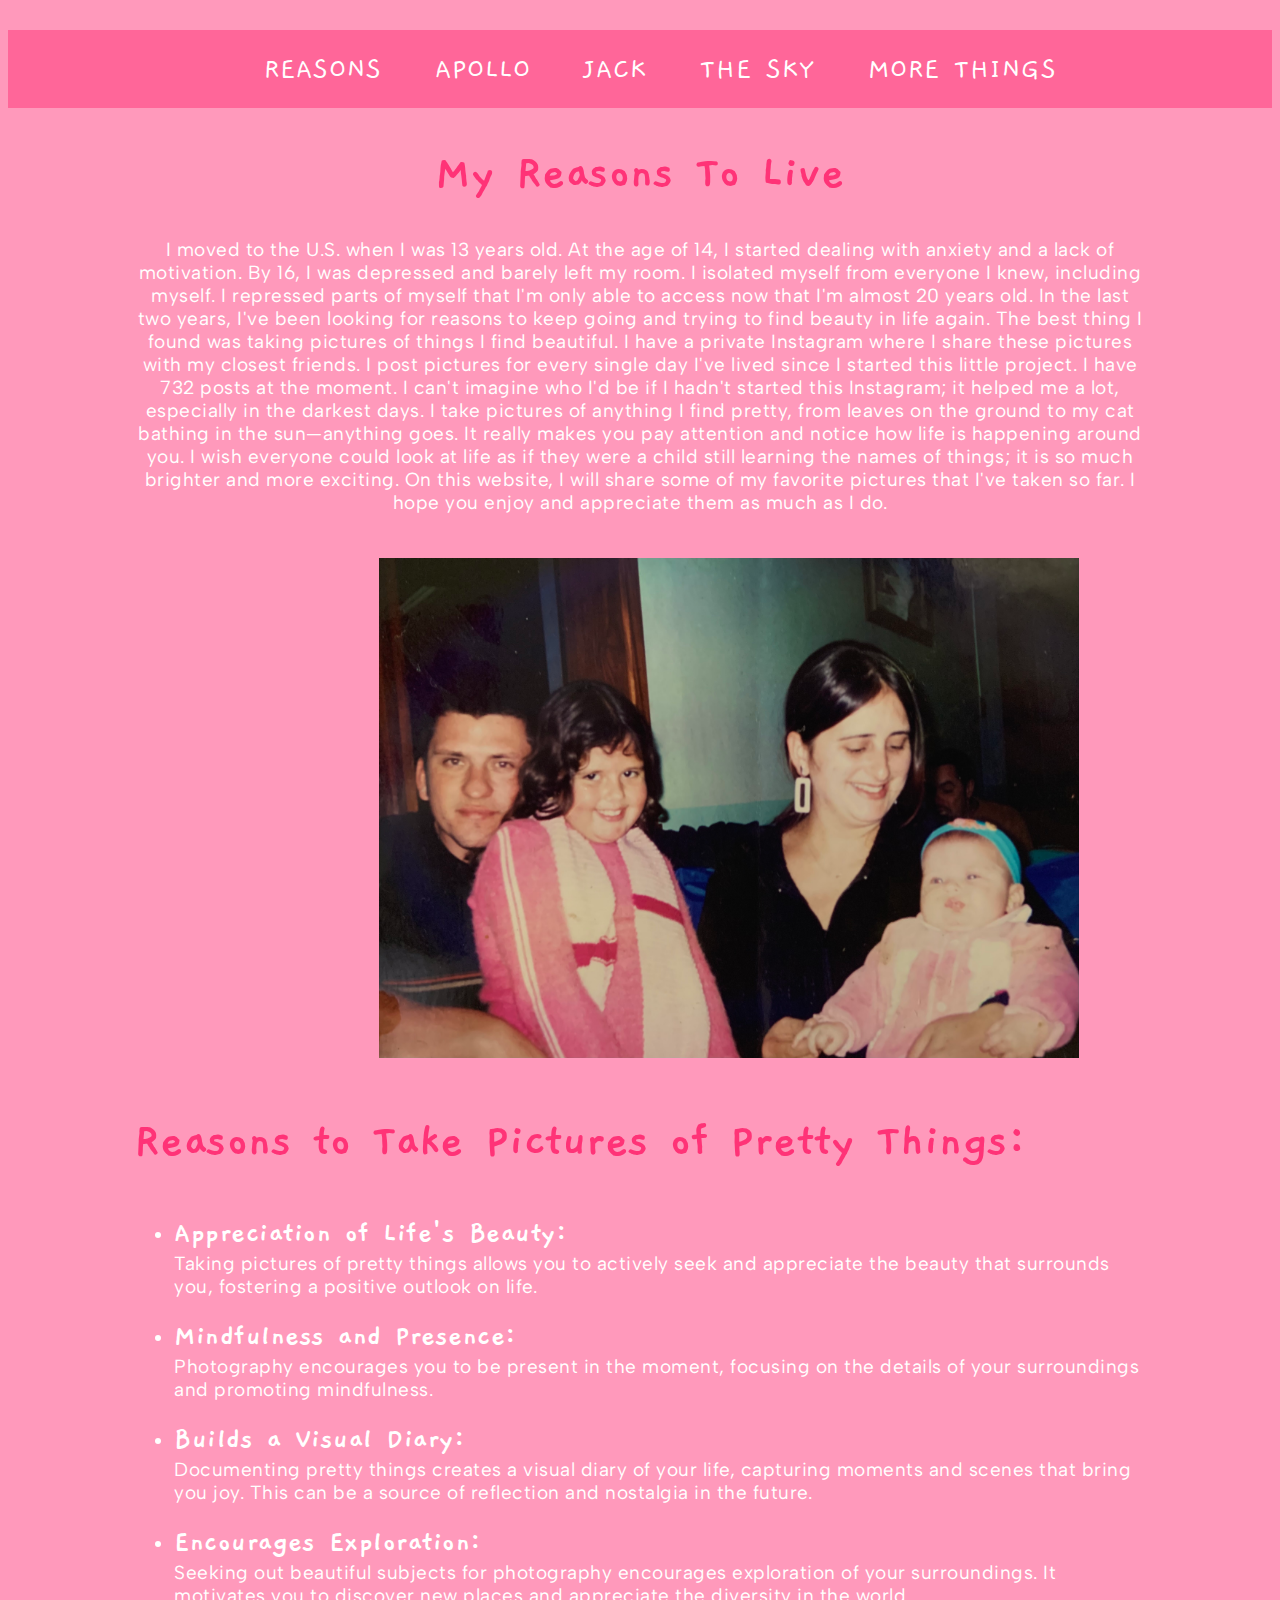
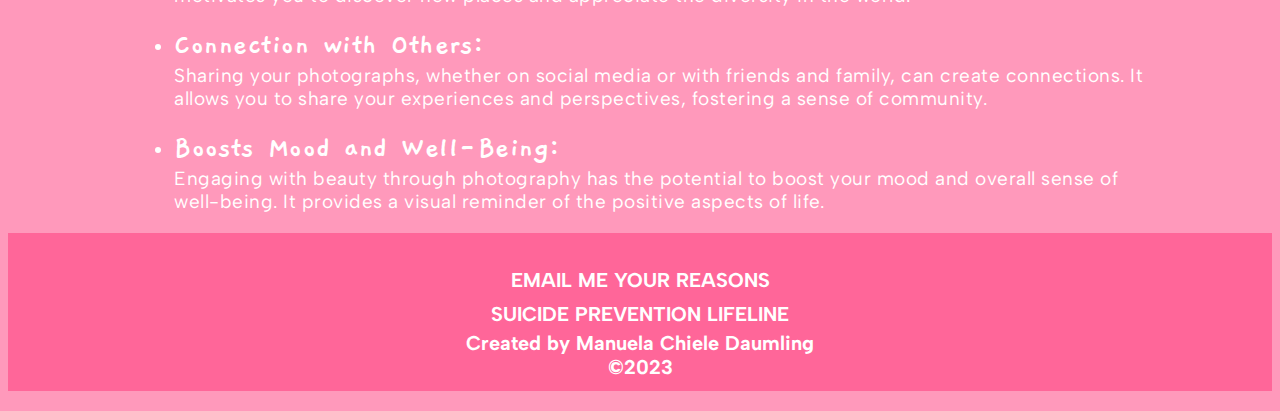
<file: index.html>
<!-- shift + 1 + tab -->
<!DOCTYPE html>
<html lang="en-us">
<head>
    <meta charset="UTF-8">
    <meta name="viewport" content="width=device-width, initial-scale=1.0">
    <title>Things I Love</title>
    <!--link to css-->
    <link rel="stylesheet" href="/css/index.css">
    <!--link to google fonts-->
    <link rel="preconnect" href="https://fonts.googleapis.com">
    <link rel="preconnect" href="https://fonts.gstatic.com" crossorigin>
    <link href="https://fonts.googleapis.com/css2?family=Albert+Sans&family=Gaegu&display=swap" rel="stylesheet">
    <link rel="icon" href="/img/pinkhearttitle.png">
</head>


<body>
    <nav>
        <ul>
            <li><a href="/index.html">Reasons</a></li>
            <li><a href="/apollo.html">Apollo</a></li>
            <li><a href="/jack.html">Jack</a></li>
            <li><a href="/thesky.html">The Sky</a></li>
            <li><a href="/things.html">More Things</a></li>
        </ul>
    </nav>
<main> 
    <h1>My Reasons To Live</h1>

    <p>
        I moved to the U.S. when I was 13 years old. At the age of 14, I started dealing with anxiety and a lack of motivation. 
        By 16, I was depressed and barely left my room. I isolated myself from everyone I knew, including myself. I repressed 
        parts of myself that I'm only able to access now that I'm almost 20 years old. In the last two years, I've been looking for 
        reasons to keep going and trying to find beauty in life again. The best thing I found was taking pictures of things I find beautiful. 
        I have a private Instagram where I share these pictures with my closest friends. I post pictures for every single day I've lived since 
        I started this little project. I have 732 posts at the moment. I can't imagine who I'd be if I hadn't started this Instagram; it helped 
        me a lot, especially in the darkest days. I take pictures of anything I find pretty, from leaves on the ground to my cat bathing in the 
        sun—anything goes. It really makes you pay attention and notice how life is happening around you. I wish everyone could look at life as if
        they were a child still learning the names of things; it is so much brighter and more exciting. On this website, I will share some of my 
        favorite pictures that I've taken so far. I hope you enjoy and appreciate them as much as I do. 
    </p>

    <section class="images">
        <img src="/img/family.jpeg" alt="an old picture of my family" height="500px" width="700px" class="family">
    </section>

    <section class="reasons">
        <h2>Reasons to Take Pictures of Pretty Things:</h2>
        <ul>
            <li><p><strong>Appreciation of Life's Beauty:</strong>
            <br>Taking pictures of pretty things allows you to actively seek and appreciate the beauty that surrounds you, fostering a positive outlook on life.</p></li>
            <li><p><strong>Mindfulness and Presence:</strong>
            <br>Photography encourages you to be present in the moment, focusing on the details of your surroundings and promoting mindfulness.</p></li>
            <li><p><strong>Builds a Visual Diary:</strong>
            <br>Documenting pretty things creates a visual diary of your life, capturing moments and scenes that bring you joy. This can be a source of reflection and nostalgia in the future.</p></li>
            <li><p><strong>Encourages Exploration:</strong>
            <br>Seeking out beautiful subjects for photography encourages exploration of your surroundings. It motivates you to discover new places and appreciate the diversity in the world.</p></li>
            <li><p><strong>Connection with Others:</strong>
            <br>Sharing your photographs, whether on social media or with friends and family, can create connections. It allows you to share your experiences and perspectives, fostering a sense of community.</p></li>
            <li><p><strong>Boosts Mood and Well-Being:</strong>
            <br>Engaging with beauty through photography has the potential to boost your mood and overall sense of well-being. It provides a visual reminder of the positive aspects of life.</p></li>
        </ul>

    </section>

</main>

    <footer>
        <p>
            <a href="mailto:01980140@student.commnet.edu">Email Me Your Reasons</a>
            <a href="tel:+1988">Suicide Prevention Lifeline</a>
            Created by Manuela Chiele Daumling <br>
            &copy;2023 <br>
        </p>
    </footer>

    <p><a href="#top"></a></p>

</body>
</html>
</file>
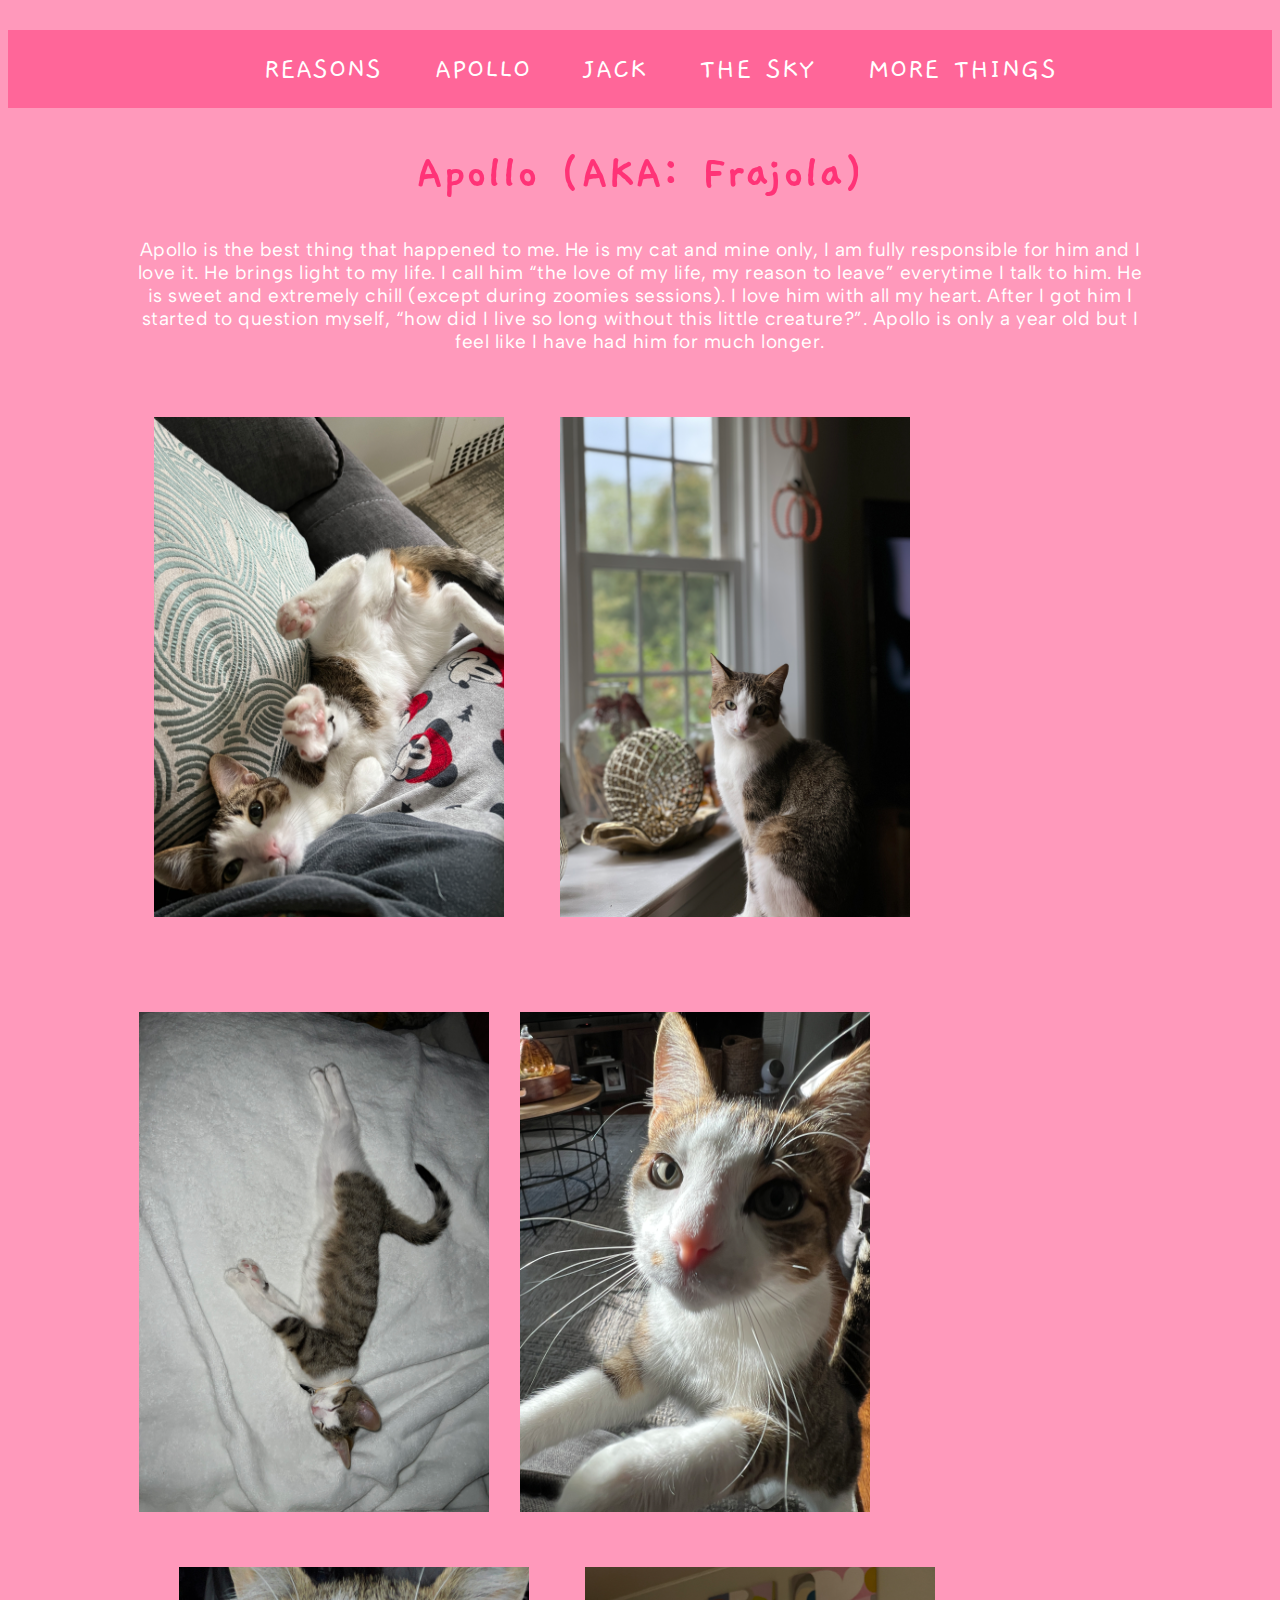
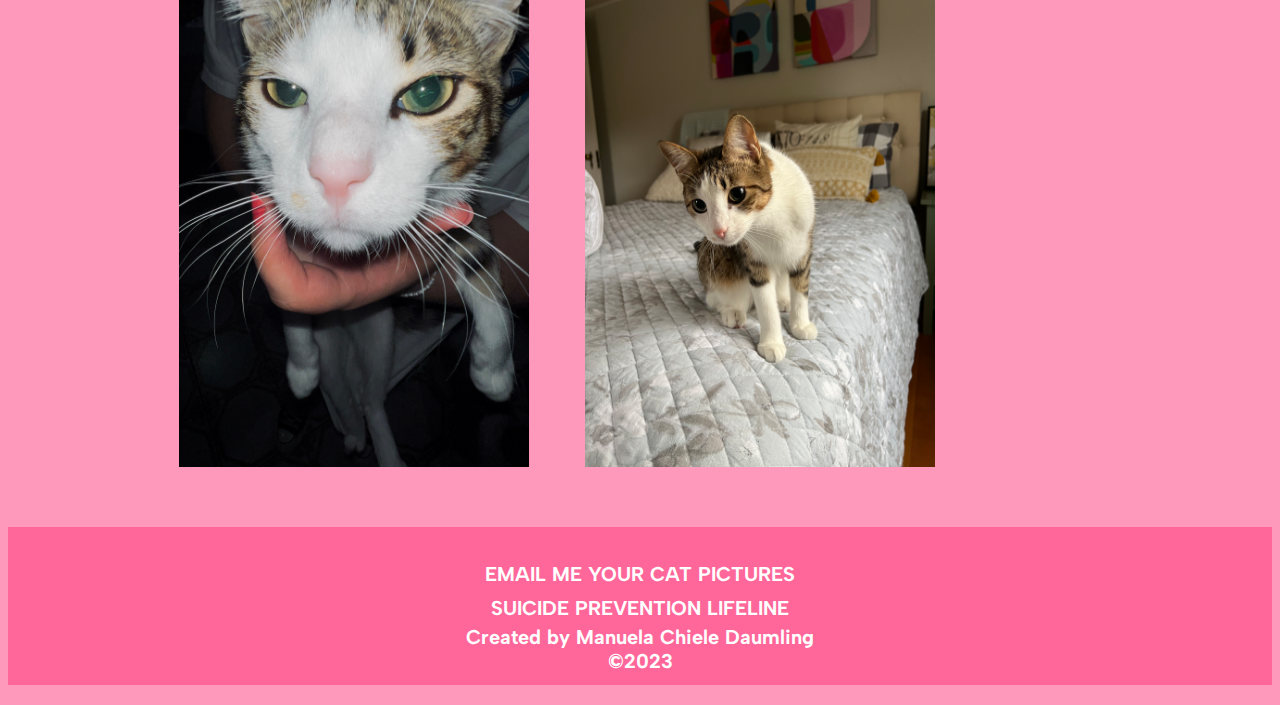
<file: apollo.html>
<!-- shift + 1 + tab -->
<!DOCTYPE html>
<html lang="en-us">
<head>
    <meta charset="UTF-8">
    <meta name="viewport" content="width=device-width, initial-scale=1.0">
    <title>I Love My Cat</title>
    <!--link to css-->
    <link rel="stylesheet" href="/css/apollo.css">
    <!--link to google fonts-->
    <link rel="preconnect" href="https://fonts.googleapis.com">
    <link rel="preconnect" href="https://fonts.gstatic.com" crossorigin>
    <link href="https://fonts.googleapis.com/css2?family=Albert+Sans&family=Gaegu&display=swap" rel="stylesheet">
    <link rel="icon" href="/img/pinkhearttitle.png">
</head>


<body>
    <nav>
        <ul>
            <li><a href="/index.html">Reasons</a></li>
            <li><a href="/apollo.html">Apollo</a></li>
            <li><a href="/jack.html">Jack</a></li>
            <li><a href="/thesky.html">The Sky</a></li>
            <li><a href="/things.html">More Things</a></li>
        </ul>
    </nav>
<main> 
    <h1>Apollo (AKA: Frajola)</h1>

    <p>Apollo is the best thing that happened to me. He is my cat and mine only, I am fully responsible for him and I love it. 
        He brings light to my life. I call him “the love of my life, my reason to leave” everytime I talk to him. He is sweet and 
        extremely chill (except during zoomies sessions). I love him with all my heart. After I got him I started to question myself, 
        “how did I live so long without this little creature?”. Apollo is only a year old but I feel like I have had him for much longer. 
    </p>

    <div class="images">
        <img src="/img/apollo-belly.JPG" alt="cat laying with his belly up" height="500px" width="350px" class="belly">
        <img src="/img/apollo-window.JPG" alt="cat sitting in front of a window, looking at the camera" height="500px" width="350px" class="window">
        <img src="/img/apollo-sleeping.JPG" alt="cat sleeping in a white blanket" height="500px" width="350px" class="sleeping">
        <img src="/img/apollo-close.JPG" alt="cat up close" height="500px" width="350px" class="close">
        <img src="/img/apollo-flash.JPG" alt="cat picture with the flash on" height="500px" width="350px" class="flash">
        <img src="/img/apollo-room.JPG" alt="cat in a room" height="500px" width="350px" class="room">
    </div>
</main>

    <footer> 
        <p>
            <a href="mailto:01980140@student.commnet.edu">Email Me Your Cat Pictures</a>
            <a href="tel:+1988">Suicide Prevention Lifeline</a>
            Created by Manuela Chiele Daumling <br>
            &copy;2023 <br>
        </p>
    </footer>

    <p><a href="#top"></a></p>

</body>
</html>
</file>
<file: css/index.css>
/* 
body : font-family: 'Albert Sans', sans-serif;
headers : font-family: 'Gaegu', sans-serif;
colors (darkest to lightest): #ff0055, #ff3377, #ff6699, #ff99bb, #ffccdd; 
*/

html {
    font-family: 'Albert Sans', sans-serif;
    font-size: 20px;
    color: #ffffff;
    background-color: #ff99bb;
}

nav {
    background-color: #ff6699;
    text-align: center;
    margin-bottom: 30px;
    font-family: 'Gaegu', sans-serif;
    font-size: 30px;
}

nav li {
    display: inline;
}

nav a {
    padding: 20px;
    display: inline-block;
    color: white;
    text-decoration: none;
    text-transform: uppercase;
    letter-spacing: 1px;
}

nav a:link,
nav a:visited {
    text-decoration: none;
}

nav a:hover,
nav a:active {
    background-color: #ff3377;
    color: #ffffff;
    text-decoration: underline;
}

.reasons ul li p {
    color: #ffffff;
    text-align: left;
}

.reasons ul li p strong {
    font-weight: 800;
    font-family: 'Gaegu', sans-serif;
    font-size: 30px;
    color:#ffffff
}

main .images .family {
    padding: 5px;
    margin-top: 20px;
    margin-left: 240px;
}

main {
    width: 80%;
    margin: 0 auto;
}

main h1 {
    color: #ff3377;
    text-align: center;
}

main p {
    font-size: 19px;
    letter-spacing: .2px;
}

main p {
    text-align: center;
    letter-spacing: .5px;
    color: #ffffff;
}

h1, h2, h3 {
    font-family: 'Gaegu', sans-serif;
    font-size: 50px;
    color:#ff3377
}

.assignments h2 {
    color: #ffffff;
}

.assignments a:link {
    text-decoration: none;
    color: #0f0f0f;
    text-align: center;
}

.assignments a:visited {
    color: #fc4c78
}
.assignments a:hover,
.assignments a:active {
    color: #ffffff;
    text-decoration: underline;
}

.assignments ul {
    color: #ffffff;
}

footer {
    background-color: #ff6699;
    color: #ffffff;
    font-weight: bold;
    padding: 10px 0;
    margin-top: 10px;
}

footer p {
    text-align: center;
    margin-bottom: 2px;
}

footer a {
    display: block;
    text-align: center;
    text-transform: uppercase;
    text-decoration: none;
    padding: 5px 0;
    color: #ffffff
} 

footer a:link,
footer a:visited {
    text-decoration: none;
    color: #ffffff;
}

footer a:hover,
footer a:active {
    color: #ff3377;
    text-decoration: underline;
}


footer ul {
    list-style-type: none;
}
</file>
<file: css/apollo.css>
/* 
body : font-family: 'Albert Sans', sans-serif;
headers : font-family: 'Gaegu', sans-serif;
colors (darkest to lightest): #ff0055, #ff3377, #ff6699, #ff99bb, #ffccdd; 
*/

html {
    font-family: 'Albert Sans', sans-serif;
    font-size: 20px;
    color: #ffffff;
    background-color: #ff99bb;
}

nav {
    background-color: #ff6699;
    text-align: center;
    margin-bottom: 30px;
    font-family: 'Gaegu', sans-serif;
    font-size: 30px;
}

nav li {
    display: inline;
}

nav a {
    padding: 20px;
    display: inline-block;
    color: white;
    text-decoration: none;
    text-transform: uppercase;
    letter-spacing: 1px;
}

nav a:link,
nav a:visited {
    text-decoration: none;
}

nav a:hover,
nav a:active {
    background-color: #faa8bd;
    color: #ffffff;
    text-decoration: underline;
}

main {
    width: 80%;
    margin: 0 auto;
}

main h1 {
    color: #ff3377;
    text-align: center;
}

main p {
    font-size: 19px;
    letter-spacing: .2px;
}

main p {
    text-align: center;
    letter-spacing: .5px;
    color: #ffffff;
}

h1, h2, h3 {
    font-family: 'Gaegu', sans-serif;
    font-size: 50px;
    color:#ff3377
}

.images .belly {
    padding: 5px;
    margin-top: 40px;
    margin-left: 15px;
    margin-bottom: 40px;
}

.images .window {
    padding: 5px;
    margin-top: 40px;
    margin-left: 40px;
    margin-right: 40px;
    margin-bottom: 40px;
}

.images .sleeping {
    padding: 5px;
    margin-top: 40px;
    margin-bottom: 40px;
}

.images .close {
    padding: 5px;
    margin-left: 15px;
    margin-bottom: 40px;
}

.images .flash {
    padding: 5px;
    margin-left: 40px;
    margin-right: 40px;
    margin-bottom: 40px;
}

.images .room {
    padding: 5px;
    margin-bottom: 40px;
}

footer {
    background-color: #ff6699;
    color: #ffffff;
    font-weight: bold;
    padding: 10px 0;
    margin-top: 10px;
}

footer p {
    text-align: center;
    margin-bottom: 2px;
}

footer a {
    display: block;
    text-align: center;
    text-transform: uppercase;
    text-decoration: none;
    padding: 5px 0;
    color: #ffffff
} 

footer a:link,
footer a:visited {
    text-decoration: none;
    color: #ffffff;
}

footer a:hover,
footer a:active {
    color: #ff3377;
    text-decoration: underline;
}


footer ul {
    list-style-type: none;
}

footer p {
    text-align: center;
}
</file>
